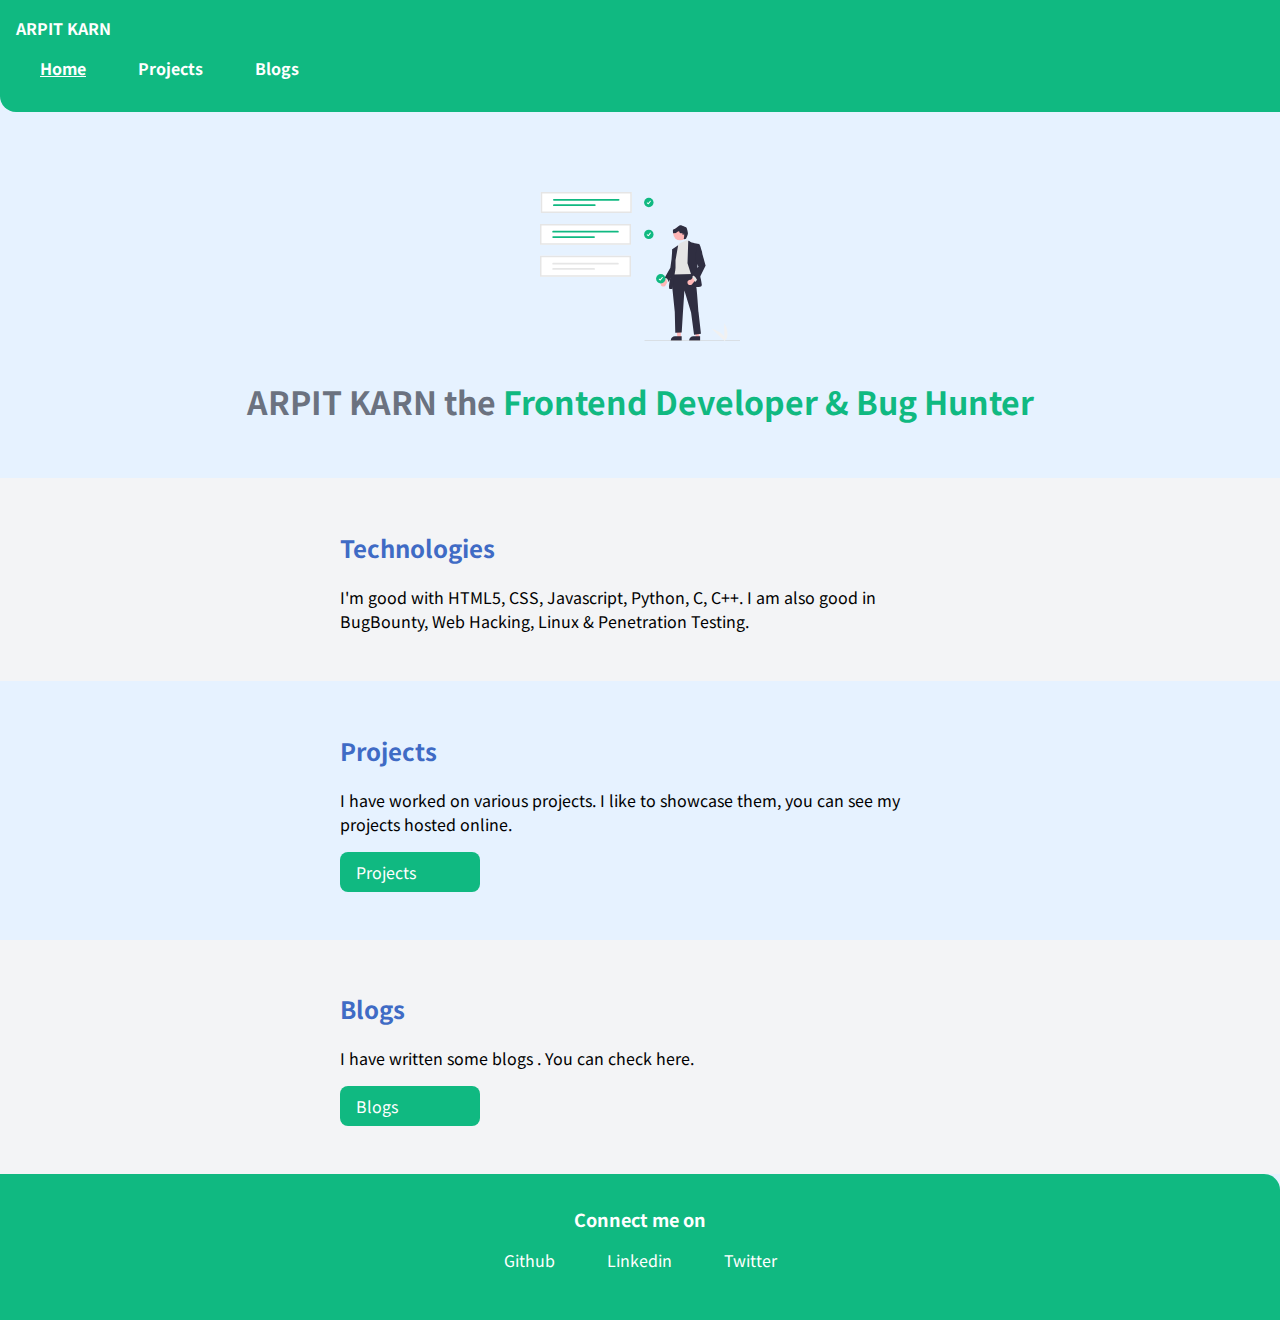
<file: index.html>
<!DOCTYPE html>
<html lang="en">

<head>
  <meta charset="UTF-8" />
  <meta http-equiv="X-UA-Compatible" content="IE=edge" />
  <meta name="viewport" content="width=device-width, initial-scale=1.0" />
  <title>Home | ArpitKarn</title>
  <link href="/styles.css" rel="stylesheet" />
</head>

<body>
  <nav class="navigation container">
    <div class="nav-brand">ARPIT KARN</div>
    <ul class="list-non-bullet nav-pills">
      <!--problem is here after using nav pills-->
      <li class="list-item-inline">
        <a class="link link-active" href="/"><u>Home</u></a>
      </li>
      <li class="list-item-inline">
        <a class="link link-active" href="/pages/basic-projects.html">Projects</a>
      </li>
      <li class="list-item-inline">
        <a class="link link-active" href="/pages/blogs.html">Blogs</a>
      </li>
    </ul>
  </nav>

  <header class="hero">
    <img class="hero-img" src="/images/main-image.svg" />
    <h1 class="hero-heading">
      ARPIT KARN the
      <span class="heading-inverted"> Frontend Developer & Bug Hunter</span>
    </h1>
  </header>

  <section class="section ow">
    <div class="container container-center">
    <h2>Technologies</h2>
    <p>
      I'm good with HTML5, CSS, Javascript, Python, C, C++. I am also good in BugBounty, Web Hacking, Linux &
      Penetration Testing.
    </p>
  </div>
  </section>

  <section class="section">
    <div class="container container-center divstyle">
    <h2>Projects</h2>
    <p>
      I have worked on various projects. I like to showcase them, you can see my projects hosted online.
    </p>
    <a class="link link-primary" href="/pages/basic-projects.html">Projects</a>
  </div>
  </section>

  <section class="section ow">
    <div class="container container-center ">
    <h2>Blogs</h2>
    <p>
      I have written some blogs . You can check here.
    </p>
    <a class="link link-primary" href="/pages/blogs.html">Blogs</a>
  </div>
  </section>

  <footer class="footer">
    <div class="footer-header">Connect me on</div>
    <ul class="social-links list-non-bullet">
      <li class="list-item-inline">
        <a class="link" href="https://github.com/arpitkarnak" target="_blank">Github</a>
      </li>
      <li class="list-item-inline">
        <a class="link" href="https://www.linkedin.com/in/arpitkarnak/" target="_blank"></i>Linkedin</a>
      </li>
      <li class="list-item-inline">
        <a class="link" href="https://twitter.com/arpitkarnak" target="_blank">Twitter</a>
      </li>
    </ul>
  </footer>
</body>

</html>
</file>
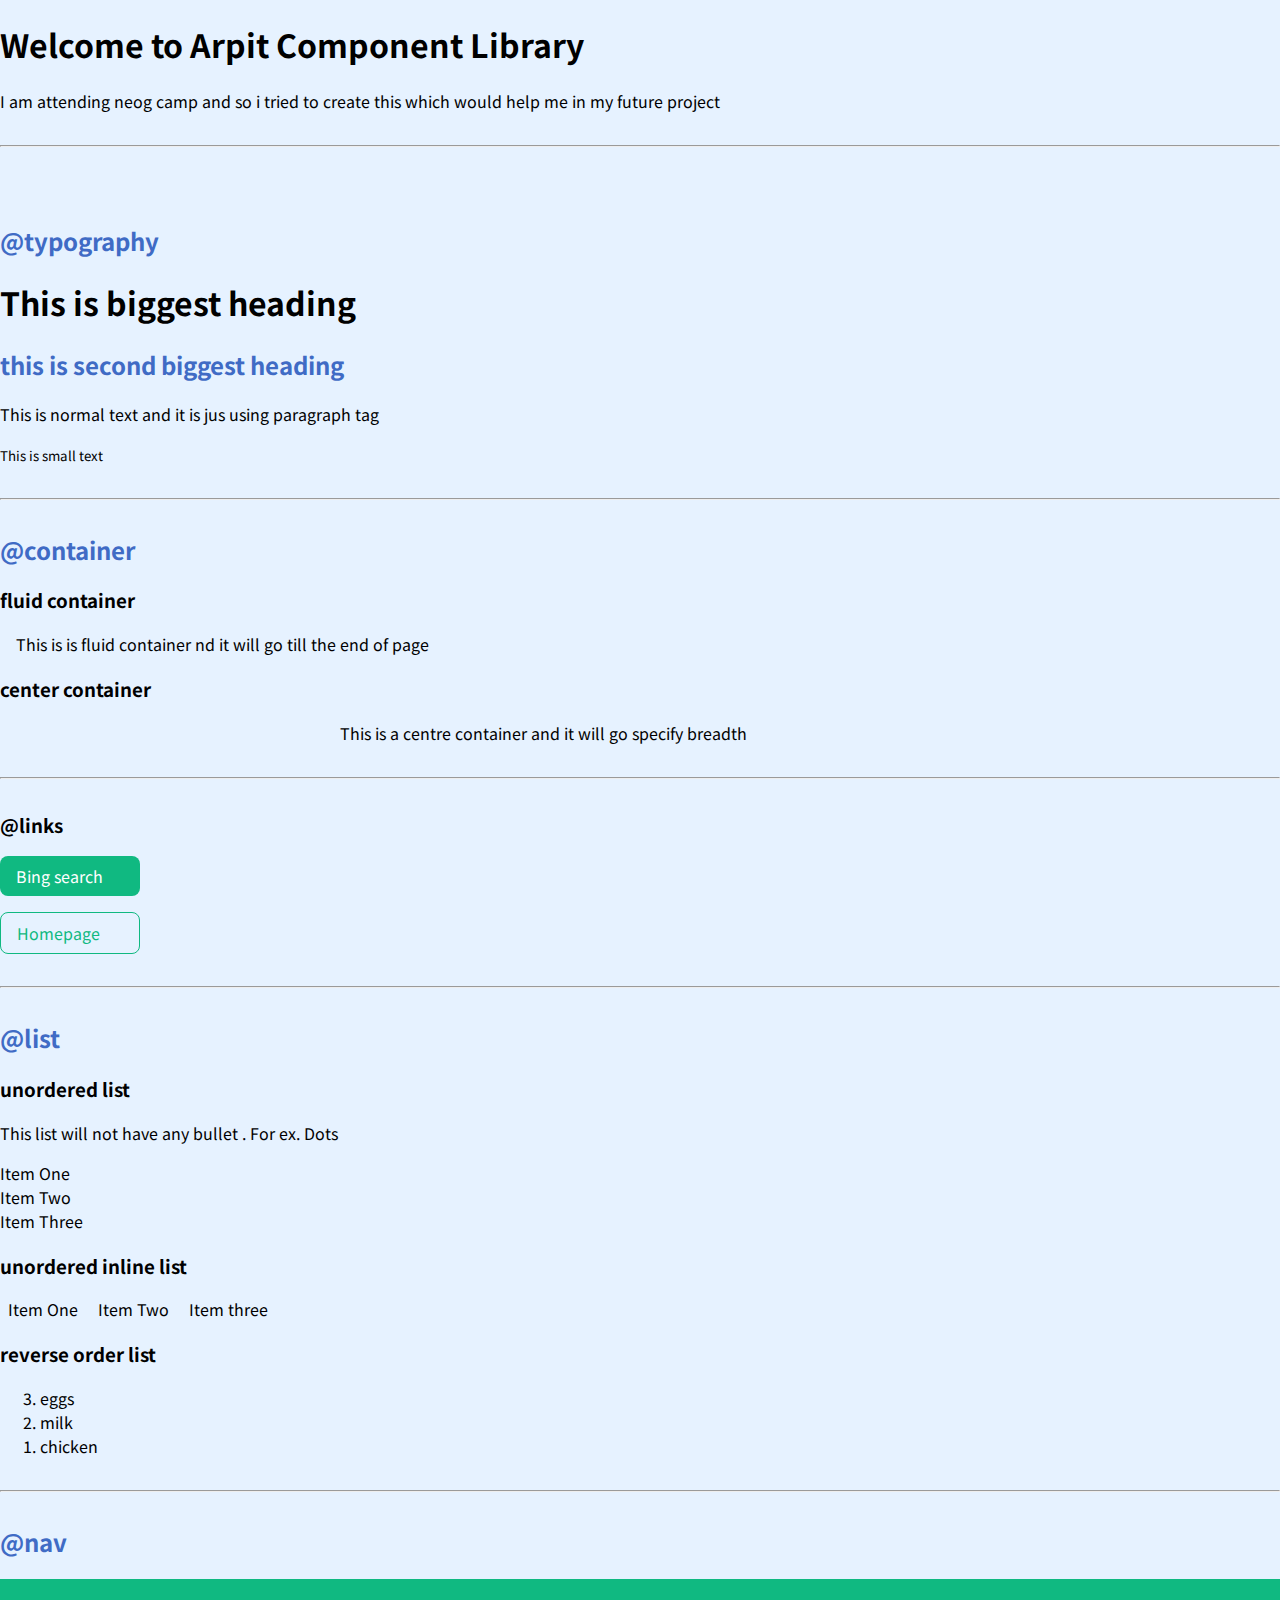
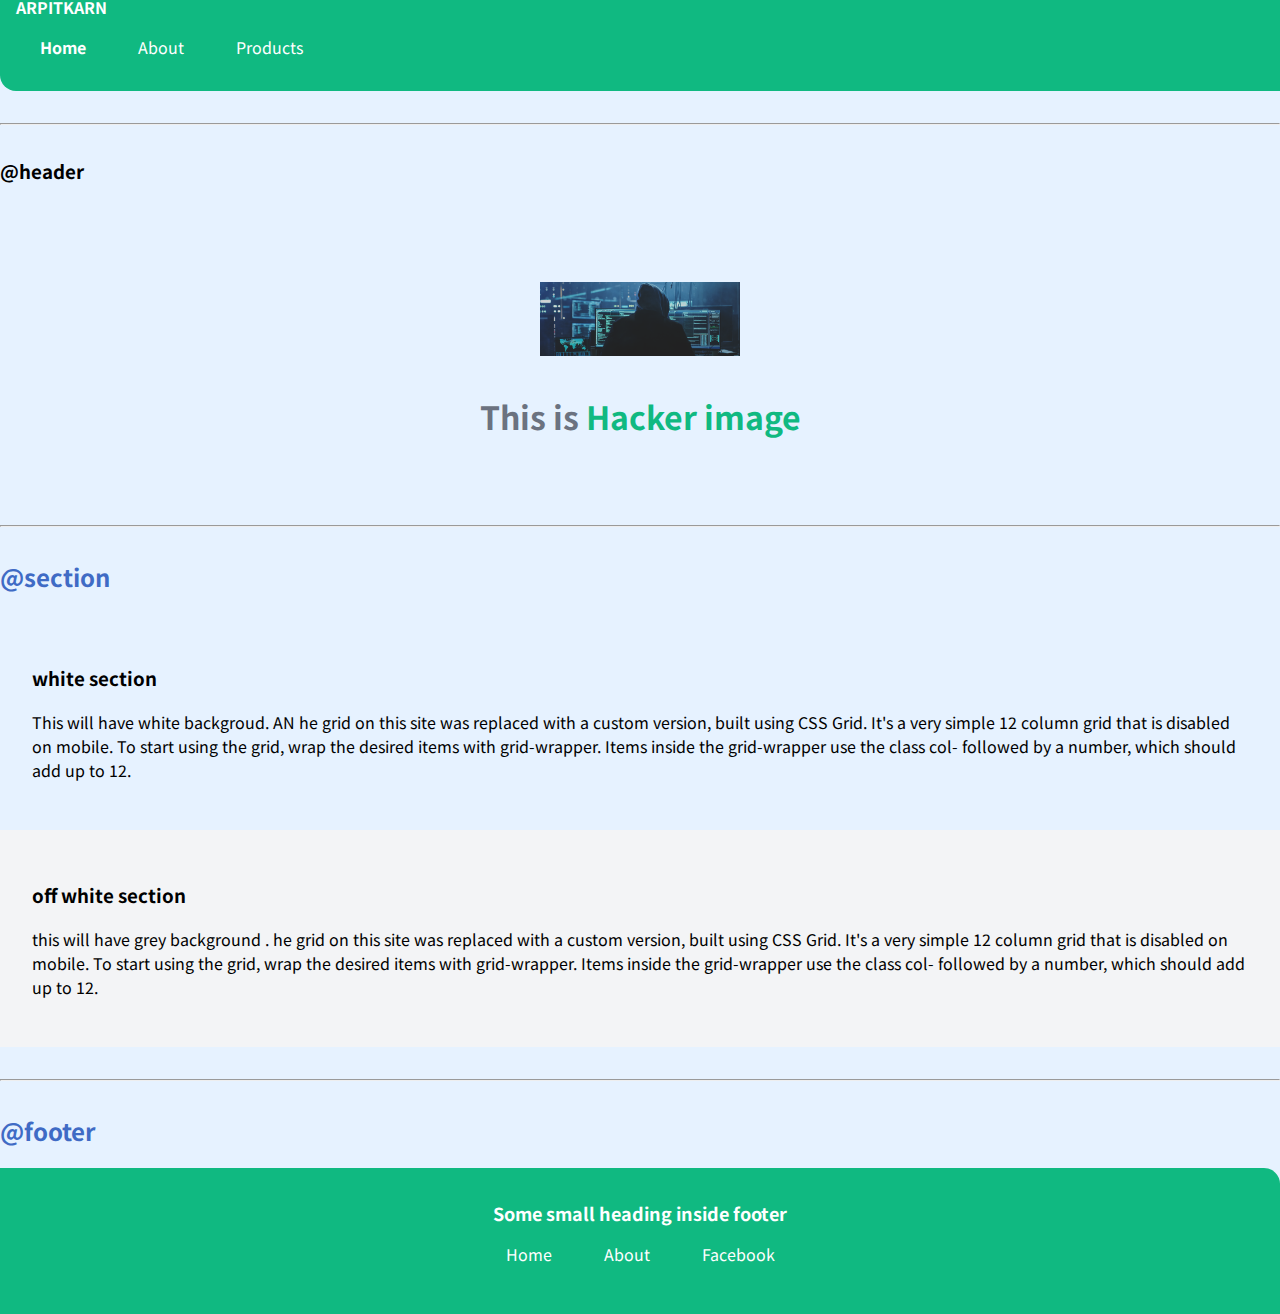
<file: lib/components.html>
<!DOCTYPE html>
<html lang="en">
  <head>
    <meta charset="UTF-8" />
    <meta http-equiv="X-UA-Compatible" content="IE=edge" />
    <meta name="viewport" content="width=device-width, initial-scale=1.0" />
    <title>Component Library</title>
    <link href="/styles.css" rel="stylesheet" />
  </head>

  <body>
    <h1>Welcome to Arpit Component Library</h1>

    <p>
      I am attending neog camp and so i tried to create this which would help me
      in my future project
    </p>

    <hr />
    <br />

    <h2>@typography</h2>
    <h1>This is biggest heading</h1>
    <h2>this is second biggest heading</h2>
    <p>This is normal text and it is jus using paragraph tag</p>
    <small>This is small text</small>
    <hr />
    

    <h2>@container</h2>

    
    <h3>fluid container</h3>
    <div class="container">
      This is is fluid container nd it will go till the end of page
    </div>
    

    <h3>center container</h3>
    <div class="container container-center">
      This is a centre container and it will go specify breadth
    </div>

    <hr />

    <h3>@links</h3>

    <a class="link link-primary" href="https://bing.com">Bing search</a>
    <a class="link link-secondary" href="/">Homepage</a>
    <hr />

    <h2>@list</h2>

    <h3>unordered list</h3>
    <p>This list will not have any bullet . For ex. Dots</p>

    <ul class="list-non-bullet">
      <li>Item One</li>
      <li>Item Two</li>
      <li>Item Three</li>
    </ul>

    <h3>unordered inline list</h3>

    <ul class="list-non-bullet">
      <li class="list-item-inline">Item One</li>
      <li class="list-item-inline">Item Two</li>
      <li class="list-item-inline">Item three</li>
    </ul>

    <h3>reverse order list</h3>

    <ol reversed>
      <li>eggs</li>
      <li>milk</li>
      <li>chicken</li>
    </ol>

    <hr />

    <h2>@nav</h2>

    <nav class="navigation container">
      <div class="nav-brand">ARPITKARN</div>
      <ul class="list-non-bullet nav-pills">
        <!--problem is here after using nav pills-->
        <li class="list-item-inline">
          <a class="link link-active" href="/home">Home</a>
        </li>
        <li class="list-item-inline">
          <a class="link" href="/about">About</a>
        </li>
        <li class="list-item-inline">
          <a class="link" href="/products">Products</a>
        </li>
      </ul>
    </nav>

    <hr />

    <h3>@header</h3>

    <header class="hero">
      <img class="hero-img" src="/photos/hacker.png" />
      <h1 class="hero-heading">
        This is <span class="heading-inverted"> Hacker image</span>
      </h1>
    </header>

    <hr />

    <h2>@section</h2>

    <section class="section">
      <div class="container container-center"></div>
      <h3>white section</h3>
      <p>
        This will have white backgroud. AN he grid on this site was replaced
        with a custom version, built using CSS Grid. It's a very simple 12
        column grid that is disabled on mobile. To start using the grid, wrap
        the desired items with grid-wrapper. Items inside the grid-wrapper use
        the class col- followed by a number, which should add up to 12.
      </p>
    </section>

    <section class="section ow">
      <div class="container container-center"></div>
      <h3>off white section</h3>
      <p>
        this will have grey background . he grid on this site was replaced with
        a custom version, built using CSS Grid. It's a very simple 12 column
        grid that is disabled on mobile. To start using the grid, wrap the
        desired items with grid-wrapper. Items inside the grid-wrapper use the
        class col- followed by a number, which should add up to 12.
      </p>
    </section>

    <hr />




    <h2>@footer</h2>

    <footer class="footer">
      <div class="footer-header">Some small heading inside footer</div>
      <ul class="social-links list-non-bullet">
        <li class="list-item-inline">
            <a class="link" href="/home">
                Home
            </a>
        </li>
        <li class="list-item-inline">
            <a class="link" href="/about">
                About
            </a>
        </li>
        <li class="list-item-inline">
            <a class="link" href="https://facebook.com">
                Facebook
            </a>
        </li>
        
    </ul>
</footer>

</div>
</body>

</html>
</file>
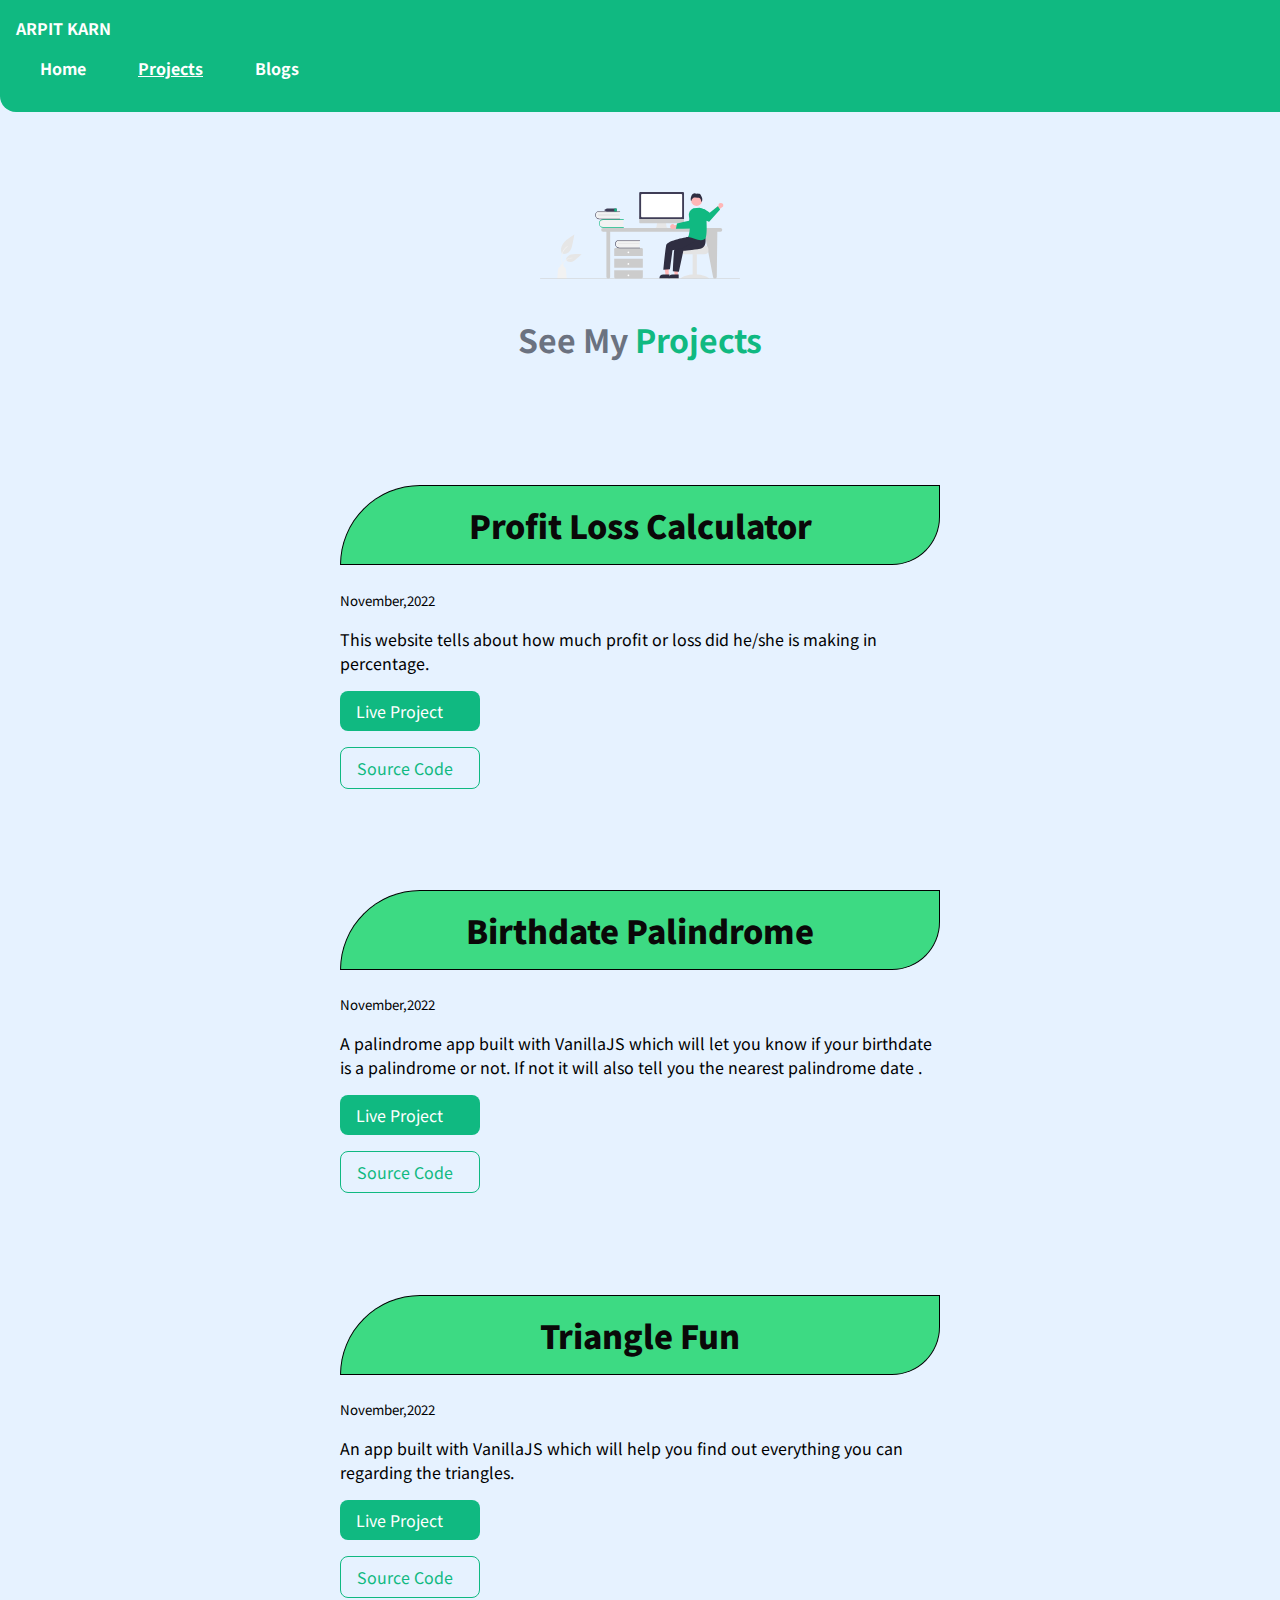
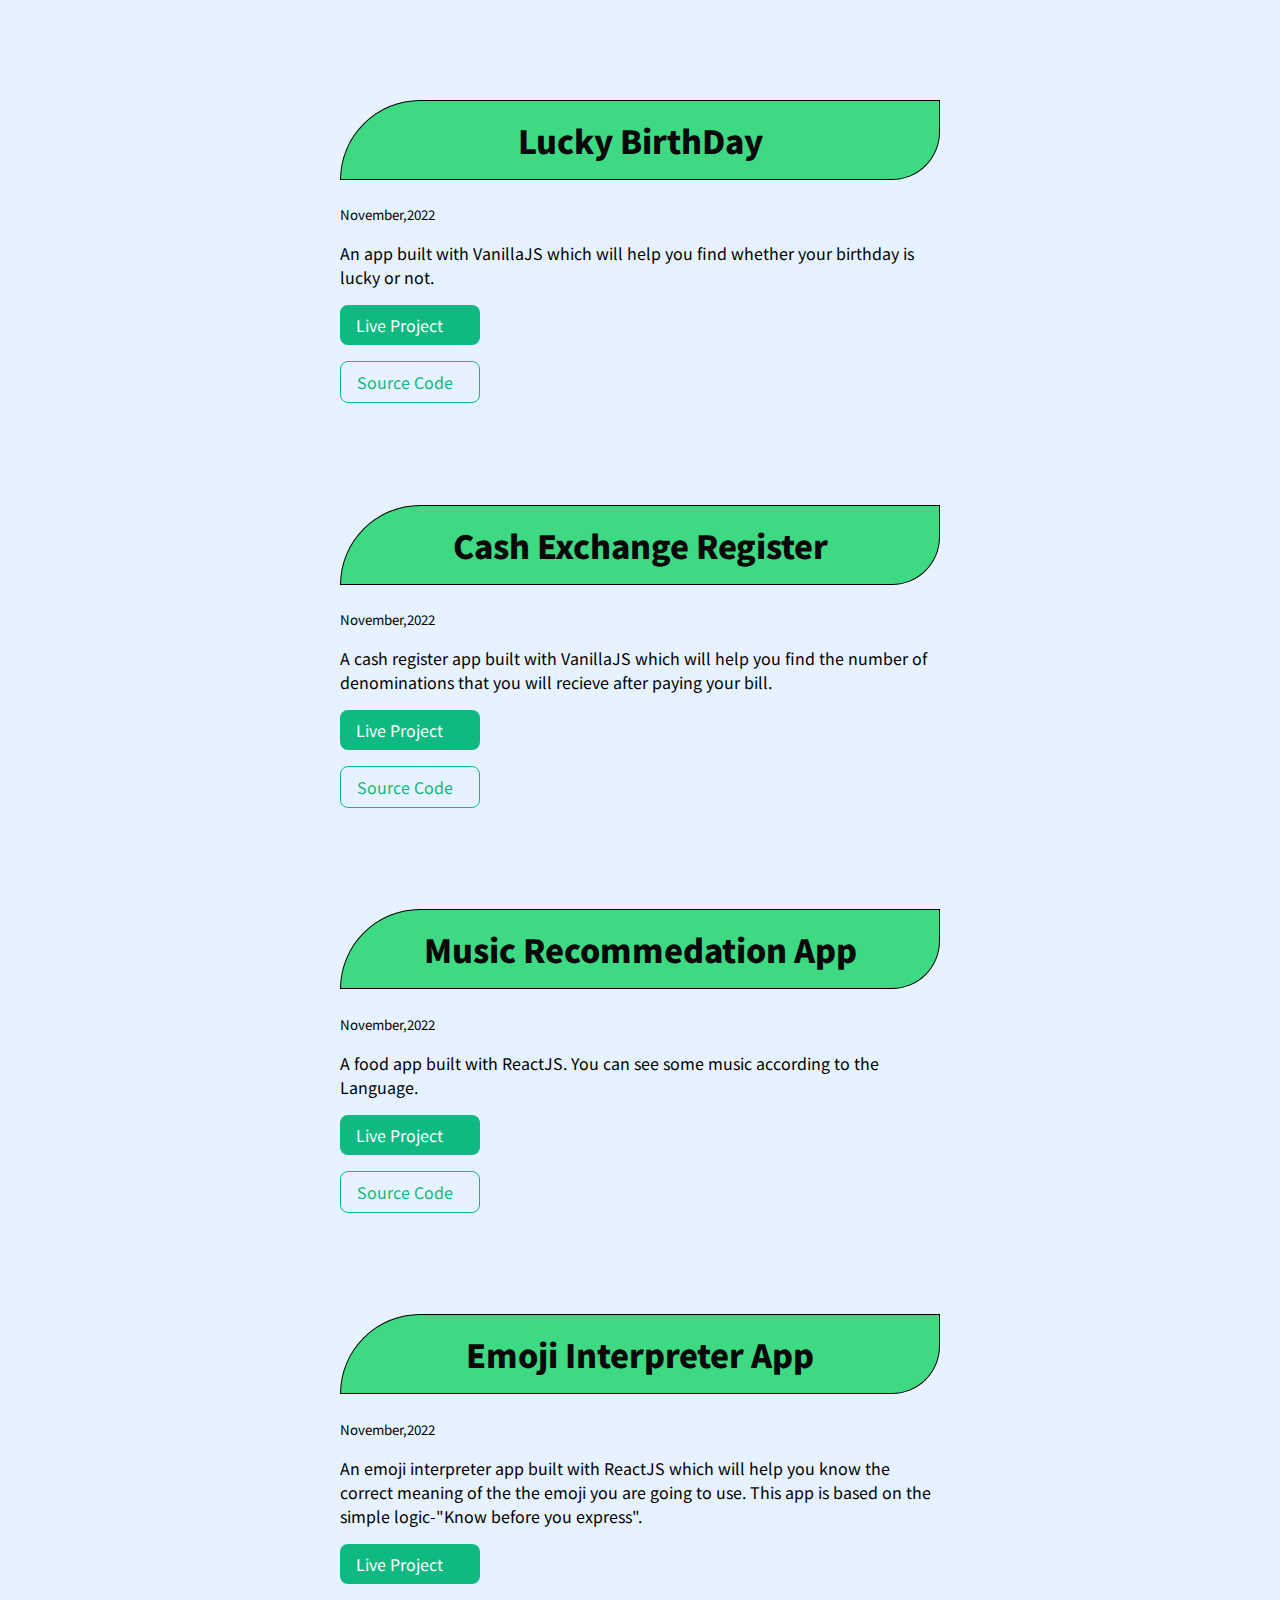
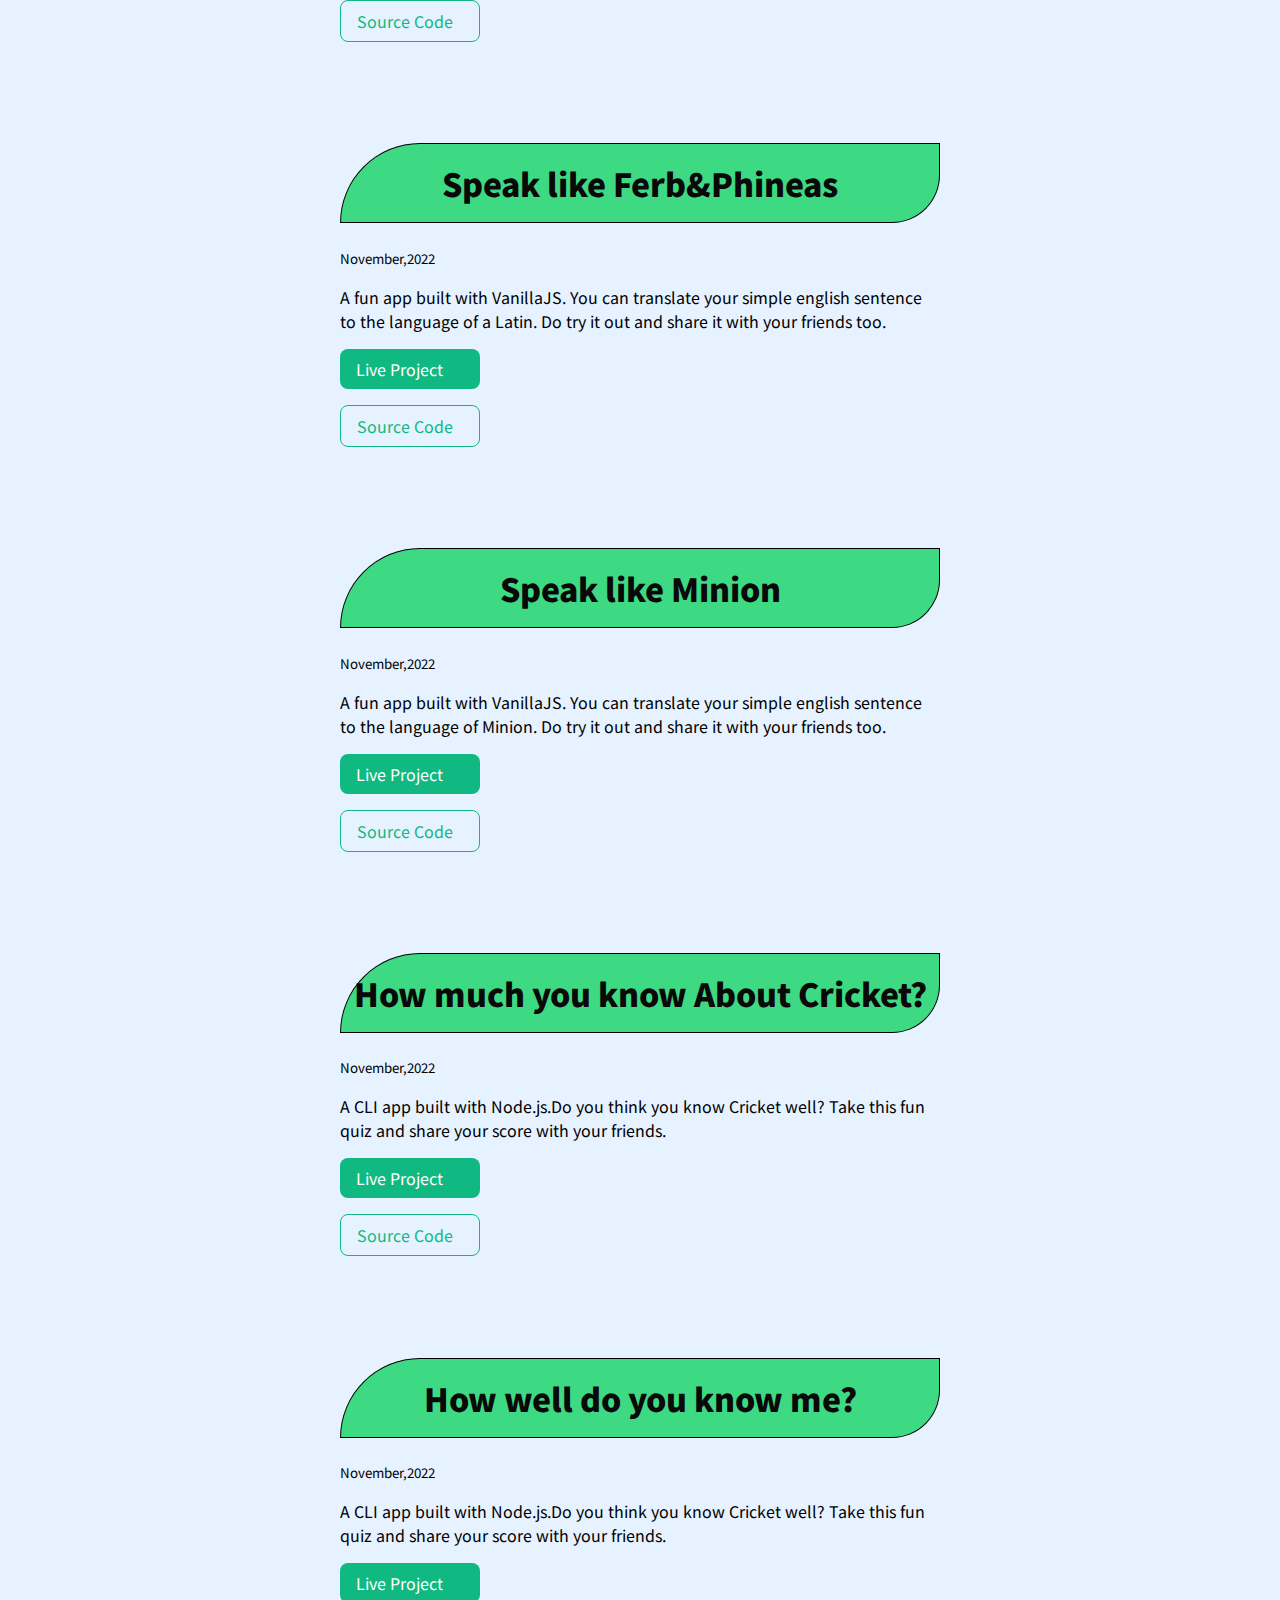
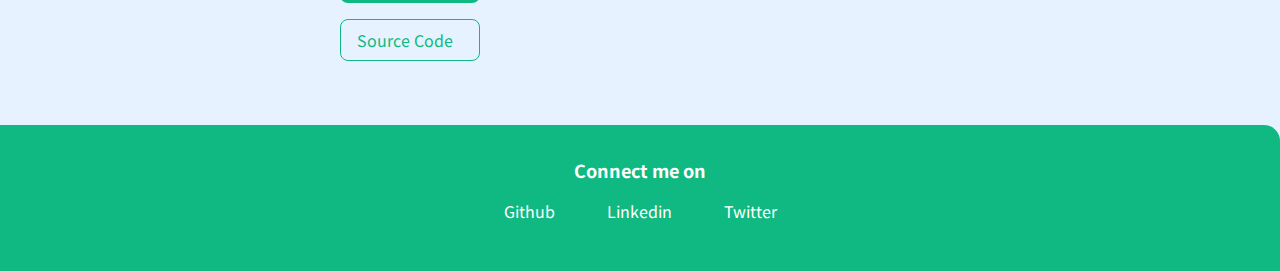
<file: pages/basic-projects.html>
<!DOCTYPE html>
<html lang="en">
  <head>
    <meta charset="UTF-8" />
    <meta http-equiv="X-UA-Compatible" content="IE=edge" />
    <meta name="viewport" content="width=device-width, initial-scale=1.0" />
    <title>Projects</title>
    <link href="/styles.css" rel="stylesheet" />
  </head>

  <body>
    <nav class="navigation container">
      <div class="nav-brand">ARPIT KARN</div>
      <ul class="list-non-bullet nav-pills">
        <!--problem is here after using nav pills-->
        <li class="list-item-inline">
          <a class="link link-active" href="/">Home</a>
        </li>
        <li class="list-item-inline">
          <a class="link link-active" href="/pages/basic-projects.html"
            ><u>Projects</u></a
          >
        </li>
        <li class="list-item-inline">
          <a class="link link-active" href="/pages/blogs.html">Blogs</a>
        </li>
      </ul>
    </nav>

    <header class="hero">
      <img class="hero2-img" src="/images/project_image.svg" />
      <h1 class="hero-heading">
        See My <span class="heading-inverted"> Projects</span>
      </h1>
    </header>

    <ul class="list-non-bullet">
      <li>
        <article class="showcase-list container container-center">
          <h1 class="heading">Profit Loss Calculator</h1>
          <small>November,2022</small>
          <p>
            This website tells about how much profit or loss did he/she is
            making in percentage.
          </p>
          <a
            class="link link-primary"
            href="https://loss-profit-calculator.netlify.app/"
            >Live Project</a
          >
          <a
            class="link link-secondary"
            href="https://github.com/arpitkarnak/loss-profit"
            >Source Code</a
          >
        </article>
      </li>

      <li>
        <article class="showcase-list container container-center">
          <h1 class="heading">Birthdate Palindrome</h1>
          <small>November,2022</small>
          <p>
            A palindrome app built with VanillaJS which will let you know if
            your birthdate is a palindrome or not. If not it will also tell you
            the nearest palindrome date .
          </p>
          <a
            class="link link-primary"
            href="https://project-13-arpit.netlify.app/"
            >Live Project</a
          >
          <a
            class="link link-secondary"
            href="https://github.com/arpitkarnak/Palindrome-Birthday"
            >Source Code</a
          >
        </article>
      </li>

      <li>
        <article class="showcase-list container container-center">
          <h1 class="heading">Triangle Fun</h1>
          <small>November,2022</small>
          <p>
            An app built with VanillaJS which will help you find out everything
            you can regarding the triangles.
          </p>
          <a
            class="link link-primary"
            href="https://project12-arpit.netlify.app"
            >Live Project</a
          >
          <a
            class="link link-secondary"
            href="https://github.com/arpitkarnak/funWithTriangle"
            >Source Code</a
          >
        </article>
      </li>

      <li>
        <article class="showcase-list container container-center">
          <h1 class="heading">Lucky BirthDay</h1>
          <small>November,2022</small>
          <p>
            An app built with VanillaJS which will help you find whether your
            birthday is lucky or not.
          </p>
          <a
            class="link link-primary"
            href="https://project11-arpit.netlify.app/"
            >Live Project</a
          >
          <a
            class="link link-secondary"
            href="https://github.com/arpitkarnak/Lucky-Birthday"
            >Source Code</a
          >
        </article>
      </li>

      <li>
        <article class="showcase-list container container-center">
          <h1 class="heading">Cash Exchange Register</h1>
          <small>November,2022</small>
          <p>
            A cash register app built with VanillaJS which will help you find
            the number of denominations that you will recieve after paying your
            bill.
          </p>
          <a class="link link-primary" href="https://mark10-arpit.netlify.app/"
            >Live Project</a
          >
          <a
            class="link link-secondary"
            href="https://github.com/arpitkarnak/Cash-Register"
            >Source Code</a
          >
        </article>
      </li>

      <li>
        <article class="showcase-list container container-center">
          <h1 class="heading">Music Recommedation App</h1>
          <small>November,2022</small>
          <p>
            A food app built with ReactJS. You can see some music according to
            the Language.
          </p>
          <a class="link link-primary" href="https://2cngde.csb.app/"
            >Live Project</a
          >
          <a
            class="link link-secondary"
            href="https://github.com/arpitkarnak/song-suggestion"
            >Source Code</a
          >
        </article>
      </li>

      <li>
        <article class="showcase-list container container-center">
          <h1 class="heading">Emoji Interpreter App</h1>
          <small>November,2022</small>
          <p>
            An emoji interpreter app built with ReactJS which will help you know
            the correct meaning of the the emoji you are going to use. This app
            is based on the simple logic-"Know before you express".
          </p>
          <a class="link link-primary" href="https://19jz3x.csb.app/"
            >Live Project</a
          >
          <a
            class="link link-secondary"
            href="https://github.com/arpitkarnak/emoji-app"
            >Source Code</a
          >
        </article>
      </li>

      <li>
        <article class="showcase-list container container-center">
          <h1 class="heading">Speak like Ferb&Phineas</h1>
          <small>November,2022</small>
          <p>
            A fun app built with VanillaJS. You can translate your simple
            english sentence to the language of a Latin. Do try it out and share
            it with your friends too.
          </p>
          <a
            class="link link-primary"
            href="https://project7-arpit.netlify.app/"
            >Live Project</a
          >
          <a
            class="link link-secondary"
            href="https://github.com/arpitkarnak/FerbSpeak"
            >Source Code</a
          >
        </article>
      </li>

      <li>
        <article class="showcase-list container container-center">
          <h1 class="heading">Speak like Minion</h1>
          <small>November,2022</small>
          <p>
            A fun app built with VanillaJS. You can translate your simple
            english sentence to the language of Minion. Do try it out and share
            it with your friends too.
          </p>
          <a
            class="link link-primary"
            href="https://project6-arpit.netlify.app/"
            >Live Project</a
          >
          <a
            class="link link-secondary"
            href="https://github.com/arpitkarnak/minion-translator"
            >Source Code</a
          >
        </article>
      </li>

      <li>
        <article class="showcase-list container container-center">
          <h1 class="heading">How much you know About Cricket?</h1>
          <small>November,2022</small>
          <p>
            A CLI app built with Node.js.Do you think you know Cricket well?
            Take this fun quiz and share your score with your friends.
          </p>
          <a
            class="link link-primary"
            href="https://replit.com/@arpitkarnak/YesNoCricket#index.js"
            >Live Project</a
          >
          <a
            class="link link-secondary"
            href="https://github.com/arpitkarnak/YesNoCricket"
            >Source Code</a
          >
        </article>
      </li>

      <li>
        <article class="showcase-list container container-center">
          <h1 class="heading">How well do you know me?</h1>
          <small>November,2022</small>
          <p>
            A CLI app built with Node.js.Do you think you know Cricket well?
            Take this fun quiz and share your score with your friends.
          </p>
          <a
            class="link link-primary"
            href="https://replit.com/@arpitkarnak/doYouKnowMeQuiz#index.js"
            >Live Project</a
          >
          <a
            class="link link-secondary"
            href="https://github.com/arpitkarnak/doYouKnowMeQuiz"
            >Source Code</a
          >
        </article>
      </li>
    </ul>

    <footer class="footer">
      <div class="footer-header">Connect me on</div>

      <ul class="social-links list-non-bullet">
        <li class="list-item-inline">
          <a class="link" href="https://github.com/arpitkarnak" target="_blank"
            ><i class="fa fa-github social-icon"></i>Github</a
          >
        </li>
        <li class="list-item-inline">
          <a
            class="link"
            href="https://www.linkedin.com/in/arpitkarnak/"
            target="_blank"
            ><i class="fa fa-linkedin social-icon"></i>Linkedin</a
          >
        </li>
        <li class="list-item-inline">
          <a class="link" href="https://twitter.com/arpitkarnak" target="_blank"
            ><i class="fa fa-twitter social-icon"></i>Twitter</a
          >
        </li>
      </ul>
    </footer>
  </body>
</html>
</file>
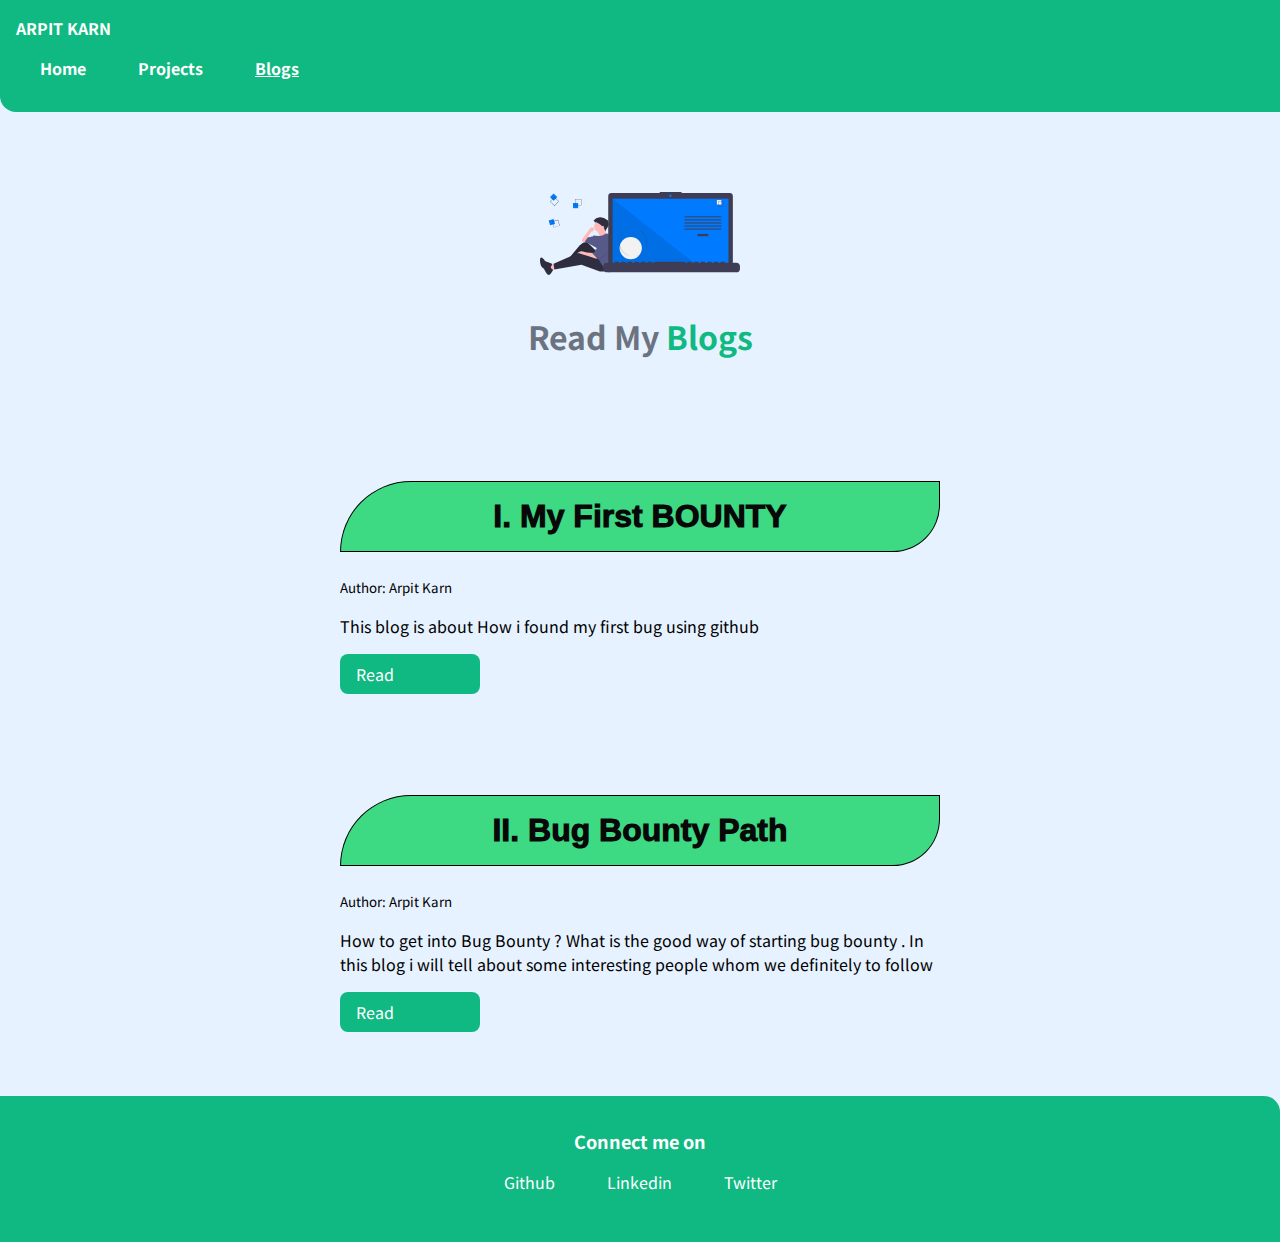
<file: pages/blogs.html>
<!DOCTYPE html>
<html lang="en">
  <head>
    <meta charset="UTF-8" />
    <meta http-equiv="X-UA-Compatible" content="IE=edge" />
    <meta name="viewport" content="width=device-width, initial-scale=1.0" />
    <title>Blogs</title>
    <link href="/styles.css" rel="stylesheet" />
  </head>

  <body>
    <nav class="navigation container">
      <div class="nav-brand">ARPIT KARN</div>
      <ul class="list-non-bullet nav-pills">
        <!--problem is here after using nav pills-->
        <li class="list-item-inline">
          <a class="link link-active" href="/">Home</a>
        </li>
        <li class="list-item-inline">
          <a class="link link-active" href="/pages/basic-projects.html"
            >Projects</a
          >
        </li>
        <li class="list-item-inline">
          <a class="link link-active" href="/pages/blogs.html"><u>Blogs</u></a>
        </li>
      </ul>
    </nav>

    <header class="hero">
      <img class="hero-img" src="/photos/blogs.svg" />
      <h1 class="hero-heading">
        Read My <span class="heading-inverted"> Blogs</span>
      </h1>
    </header>

    <ul class="list-non-bullet">
      <li>
        <article class="showcase-list container container-center">
          <h1 class="heading2">I. My First BOUNTY</h1>
          <small>Author: Arpit Karn</small>
          <p>This blog is about How i found my first bug using github</p>
          <a
            class="link link-primary"
            href="https://medium.com/@arpitkarnbestbro/my-first-bounty-story-fc59b68023d7/"
            >Read</a
          >
        </article>
      </li>

      <li>
        <article class="showcase-list container container-center">
          <h1 class="heading2">II. Bug Bounty Path</h1>
          <small class="author">Author: Arpit Karn</small>
          <p>
            How to get into Bug Bounty ? What is the good way of starting bug
            bounty . In this blog i will tell about some interesting people whom
            we definitely to follow
          </p>
          <a
            class="link link-primary"
            href="https://medium.com/@arpitkarnbestbro/how-to-get-in-bug-bounty-5763298befad"
            >Read</a
          >
        </article>
      </li>
    </ul>

    <footer class="footer">
      <div class="footer-header">Connect me on</div>
      <ul class="social-links list-non-bullet">
        <li class="list-item-inline">
          <a class="link" href="https://github.com/arpitkarnak" target="_blank"
            ><i class="fa fa-github social-icon"></i>Github</a
          >
        </li>
        <li class="list-item-inline">
          <a
            class="link"
            href="https://www.linkedin.com/in/arpitkarnak/"
            target="_blank"
            ><i class="fa fa-linkedin social-icon"></i>Linkedin</a
          >
        </li>
        <li class="list-item-inline">
          <a class="link" href="https://twitter.com/arpitkarnak" target="_blank"
            ><i class="fa fa-twitter social-icon"></i>Twitter</a
          >
        </li>
      </ul>
    </footer>
  </body>
</html>
</file>
<file: styles.css>
@import url("https://fonts.googleapis.com/css2?family=Noto+Sans+JP&display=swap");

body {
  font-family: "Noto Sans JP", sans-serif;
  margin: 0px;
  background-color: #e6f2ff;
}

:root {
  --primary-color: #10b981;
  --off-white: #f3f4f6;
  --dark-gray: #6b7280;
}

hr {
  margin: 2rem 0rem;
}

/** space **/

.margin-md {
  margin: 2rem;
}

.container {
  padding: 0rem 1rem;
}

.container-center {
  max-width: 600px;
  margin: auto;
}

.link {
  box-sizing: border-box;
  text-decoration: none;
  padding: 0.5rem 1rem;
}

.link-primary {
  background-color: var(--primary-color);
  border-radius: 0.5rem;
  color: white;
  display: block;
  max-width: 140px;
  margin: 1rem 1rem 1rem 0rem;
}

.link-secondary {
  color: var(--primary-color);
  border-radius: 0.5rem;
  border: 1px solid var(--primary-color);
  display: block;
  max-width: 140px;
  margin: 1rem 1rem 1rem 0rem;
}

/** lists **/

.list-non-bullet {
  list-style: none;
  padding-inline-start: 0px;
}

.list-item-inline {
  display: inline;
  padding: 0rem 0.5rem;
}

.navigation {
  background-color: var(--primary-color);
  color: white;
  padding: 1rem;
  border-bottom-left-radius: 1rem;
}

.navigation .nav-brand {
  font-weight: bold;
}

.navigation .nav-pills {
  text-align: left;
}

.navigation .link {
  color: white;
}

.navigation .link-active {
  font-weight: bold;
}

.hero {
  padding: 2rem;
  padding-top: 5rem;
}

.hero .hero-img {
  max-width: 200px;
  width: 80%;
  display: block;
  margin: auto;
}

.hero .hero-heading {
  text-align: center;
  padding-top: 1rem;
  color: var(--dark-gray);
}

.hero .hero-heading .heading-inverted {
  color: var(--primary-color);
}

.section {
  padding: 2rem;
}

.section h1 {
  text-align: center;
}

.ow {
  background-color: var(--off-white);
}

.footer {
  background-color: var(--primary-color);
  padding: 2rem 0.5rem;
  text-align: center;
  color: white;
  border-top-right-radius: 1rem;
}

.footer .link {
  color: white;
}

.footer .footer-header {
  font-weight: bold;
  font-size: large;
}

.footer ul {
  padding-inline-start: 0px;
}

/** projects **/
.showcase-list {
  padding: 2rem;
}

/** blogs **/
.showcase-blog {
  padding-bottom: 6rem;
}

.hero2-img {
  max-width: 200px;
  width: 80%;
  display: block;
  margin: auto;
}

.heading {
  font-weight: 1000;
  color: rgb(10, 8, 8);
  font-size: xx-large;
  text-align: center;
  background-color: #3dda83;
  border: 1px solid black;
  padding-top: 1rem;
  padding-bottom: 1rem;
  border-top-left-radius: 5rem;
  border-bottom-right-radius: 3rem;
}

.heading2 {
  font-weight: 1000;
  color: rgb(10, 8, 8);
  font-size: xx-large;
  background-color: #3dda83;
  border-top-left-radius: 6rem;
  border: 1px solid black;
  border-bottom-right-radius: 4rem;
  padding-top: 1rem;
  padding-bottom: 1rem;
  text-align: center;
  color: #080808;
  font-family: "Trebuchet MS", "Lucida Sans Unicode", "Lucida Grande",
    "Lucida Sans", Arial, sans-serif;
}

h2 {
  color: #3f6bc5;
}
</file>
